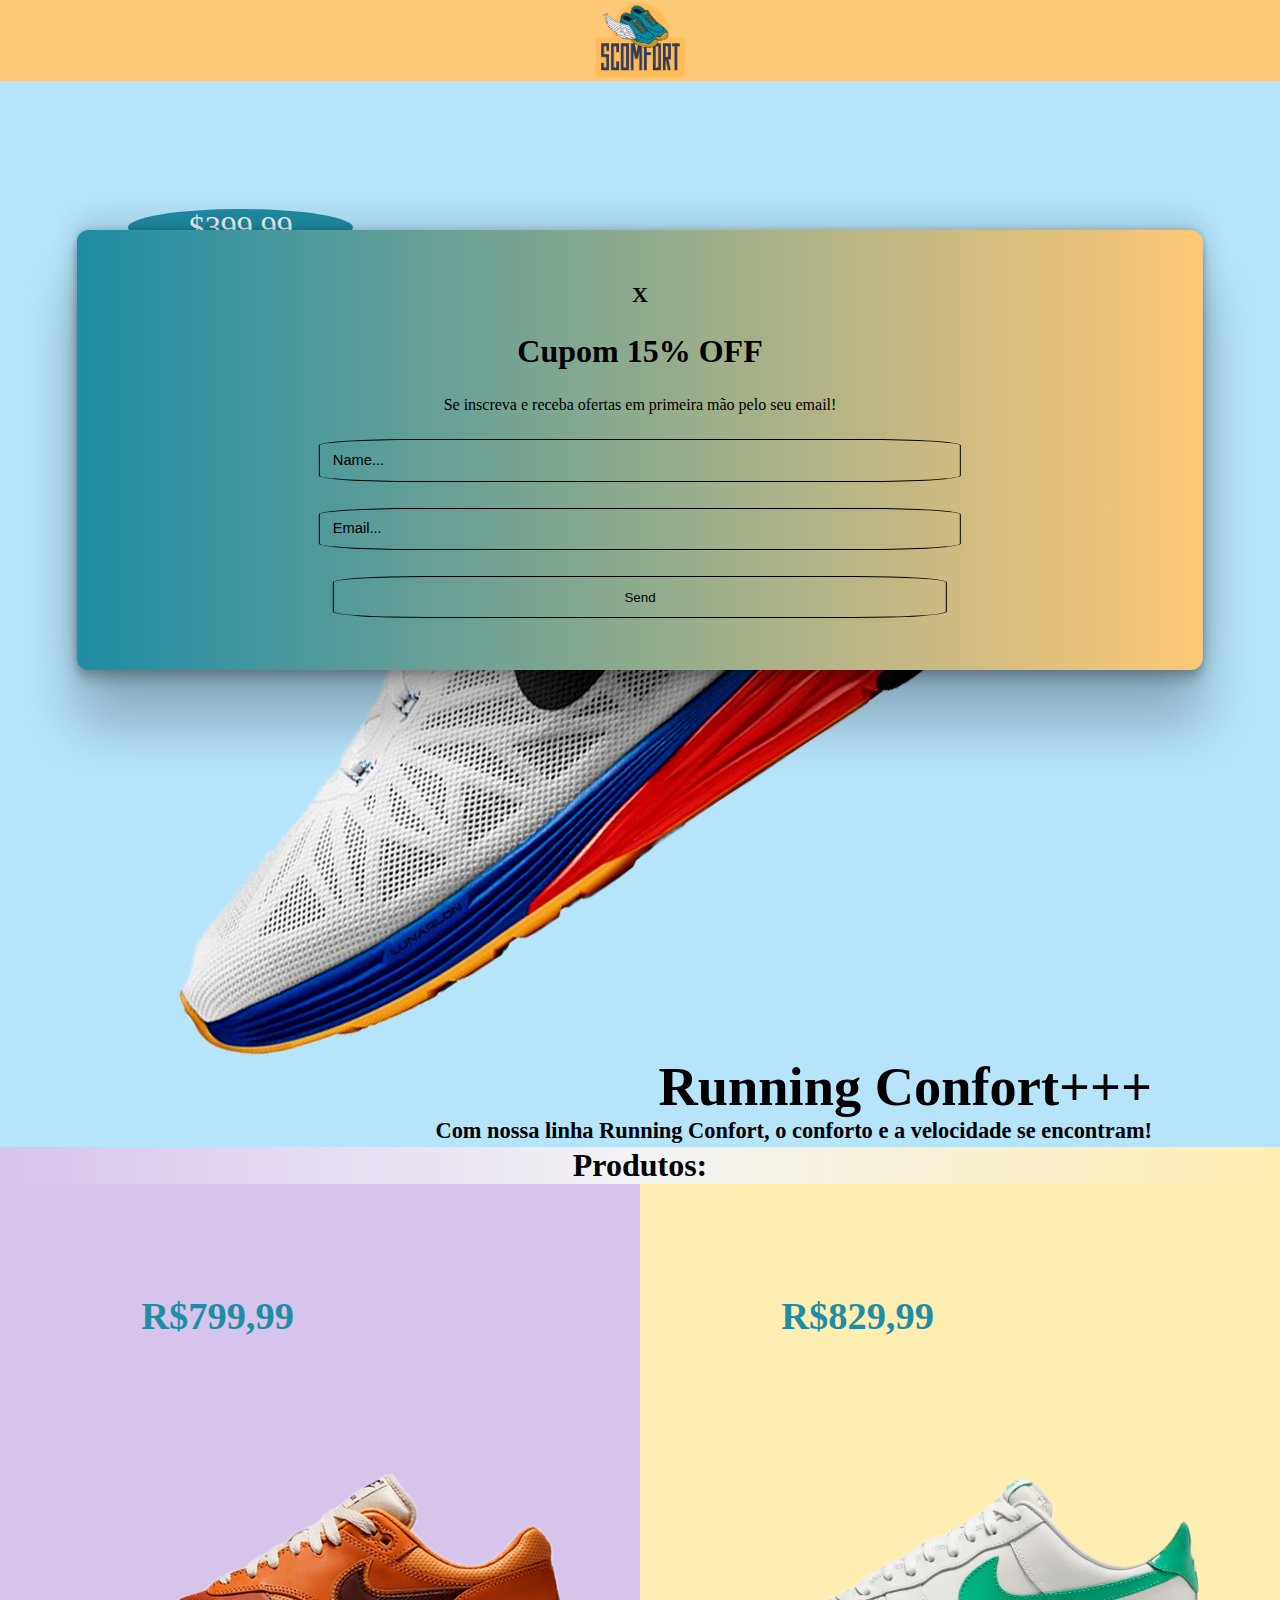
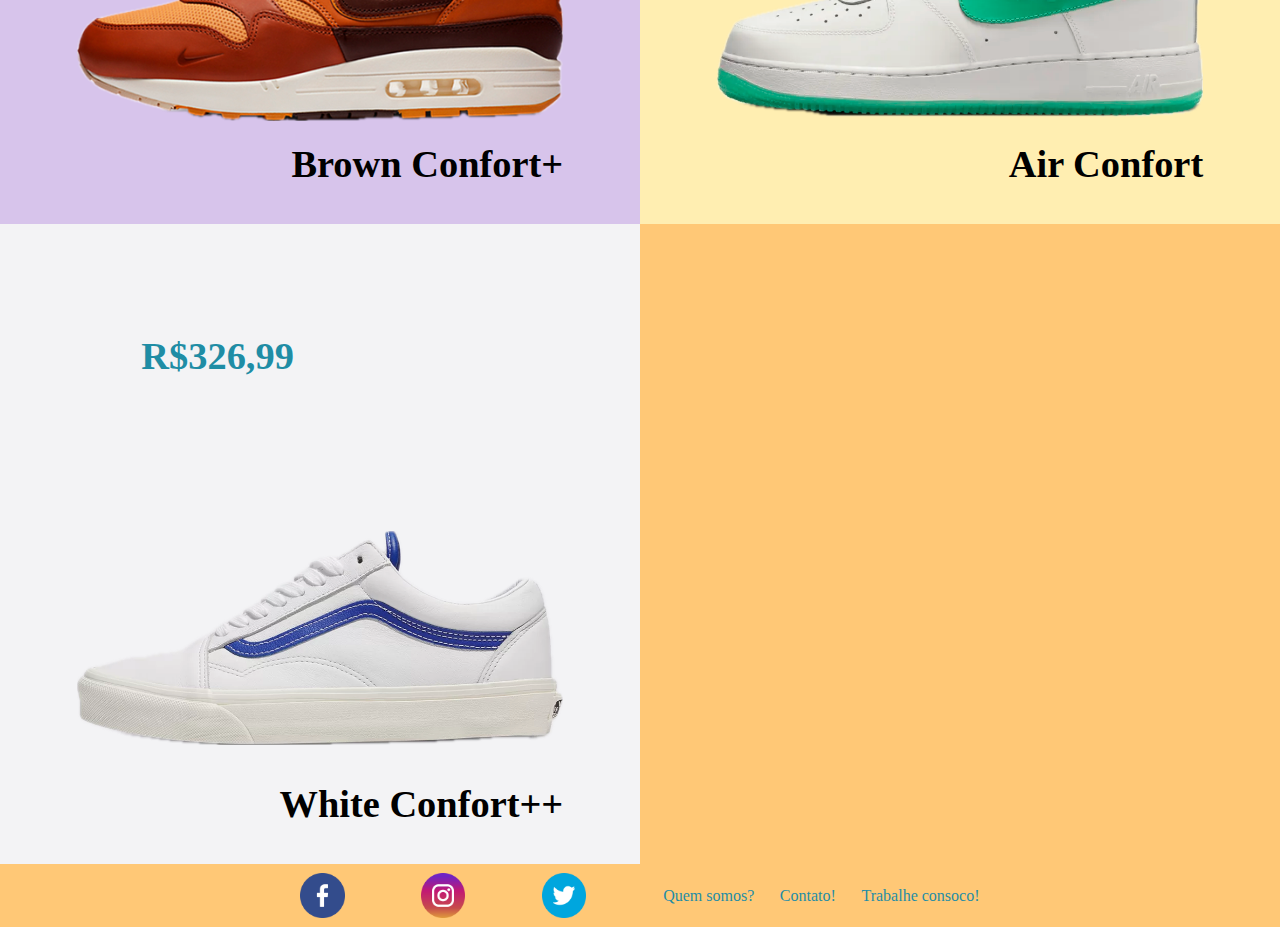
<file: front/index.html>
<!DOCTYPE html>
<html lang="en">
<head>
    <meta charset="UTF-8">
    <meta name="viewport" content="width=device-width, initial-scale=1.0">
    <link rel="stylesheet" href="style.css">
    <title>SCOMFORT</title>
</head>
<body>
    <header>
        <nav>
            <img src="assets/logo.png" alt="">
        </nav>
    </header>
    <main>
        <section class="big-photo">
                        <div class="product-price">
                            <p>$399,99</p>
                        </div>
                        
                        <img src="assets/snkrs/showcase.png" class="product-image">

                        <div class="product-description">
                            <h2>Running Confort+++</h1>
                        <h3>Com nossa linha Running Confort, o conforto e a velocidade se encontram!</h3>
                        </div>
                    </div>
            </div>
        </section>
        
        <section class="products-container">
            <div class="center-title">
                <h1>Produtos:</h1>
            </div>

            <div class="products">
                <div class="cube" id="c1">
                    <div class="catalog-product-price">
                        <h6>R$799,99</h6>
                    </div>
                    
                    <img src="assets/snkrs/c1.png" class="product-image">
                    
                    <div class="catalog-product-description">
                        <h4>Brown Confort+</h4>
                    </div>
                </div>
                <div class="cube" id="c2">
                    <div class="catalog-product-price">
                        <h6>R$829,99</h6>
                    </div>
                    
                    <img src="assets/snkrs/c2.png" class="product-image">
                    
                    <div class="catalog-product-description">
                        <h4>Air Confort</h4>
                    </div>
                </div>
                <div class="cube" id="c3">
                    <div class="catalog-product-price">
                        <h6>R$326,99</h6>
                    </div>
                    
                    <img src="assets/snkrs/c3.png" class="product-image">
                    
                    <div class="catalog-product-description">
                        <h4>White Confort++</h4>
                    </div>
                </div>
                <div class="cube" id="c4">
                    <div class="catalog-product-price">
                        <h6>R$699,99</h6>
                    </div>
                    
                    <img src="assets/snkrs/c4.png" class="product-image">
                    
                    <div class="catalog-product-description">
                        <h4>VlSz Confort+</h4>
                    </div>
                </div>
            </div>
        </section>
    </main>
    <footer>
            <a href="https://www.facebook.com/?locale=pt_BR">
                <img src="assets/redes/facebook.png" alt="facebook">
            </a>
            <a href="https://www.instagram.com/">
                <img src="assets/redes/instagram.png" alt="instagram">
            </a>
            <a href="https://twitter.com/login?lang=pt">
                <img src="assets/redes/twitter.png" alt="twitter">
            </a>
        
        <div class="options">
            <a href="https://m.youtube.com/watch?v=vRtaBgkZc74">
                <h7>Quem somos?</h7>
            </a>

            <a href="https://api.whatsapp.com/send/?phone=5511400232340000&text&type=phone_number&app_absent=0">
                <h7>Contato!</h7>
            </a>
            
            <a href="">
                <h7>Trabalhe consoco!</h7>
            </a>
        </div>
    </footer>

    <div class="center-popup" id="centerPopUp">
        <dialog open>
            <h5 onclick="closePopUp()">X</h5>
            <h1>Cupom 15% OFF</h1>
            <p>Se inscreva e receba ofertas em primeira mão pelo seu email!</p>
            <input type="text" id="nameInput" placeholder="Name...">
            <input type="text" id="emailInput" placeholder="Email...">
            <input type="button" value="Send" id="sendInput" onclick="closePopUp('send')">
        </dialog>
    </div>

    <script src="./Main.js"></script>
</body>
</html>
</file>
<file: front/style.css>
* {
    padding: 0;
    margin: 0;
}

:root {
    /*CORES DA MARCA*/
    --azul: #1f8da5;
    --amarelo: #ffc876;

    /*CORES DOS PRODUTOS*/
    --roxo-produtos: #d7c4eb;
    --amarelo-produtos: #ffeeb1;
    --branco-produtos: #f3f3f5;
    --rosa-produtos: #ffced3;
}

body {
    background-color: var(--amarelo);
    display: flex;
    flex-direction: column;
    overflow-x: hidden;
    overflow: hidden;
}

/*/////////////NAVBAR////////////*/

header {
    width: 100vw;
    height: 9vh;
}

nav {
    background-color: var(--amarelo);
    display: flex;
    justify-content: center;
    align-items: center;

    height: 100%;
    width: 100%;
}

nav img {
    /* width: 21%; */
    height: 100%;
}

/*/////////////SHOWCASE////////////*/

.big-photo {
    position: relative;
    background-color: #b6e4fb;
    margin: 0 auto;
    overflow: hidden;
    padding: 10vw;

    display: flex;
    flex-direction: column;
    width: auto;
    height: 60vh;
}

.big-photo:hover>.product-image {
    transform: scale(1.1);
    transform-origin: center center;
}

.product-price {
    background-color: var(--azul);
    border-radius: 50%;
    display: flex;
    justify-content: center;
    align-items: center;

    width: 22%;
    height: 20%;
}

.product-description {
    bottom: 0;
}

.image-container {
    display: flex;
    justify-content: center;

    width: 100%;
}

.product-image {
    width: 100%;
    height: 100%;
    object-fit: contain;
    transition: .5s ease-out;
}

.product-price p {
    color: #f3f3f5;
    font-size: 140%;
}

h2 {
    font-size: 7.4vw;
    text-align: end;
}

h3 {
    font-size: 4.8vw;
    text-align: end;
}


/*/////////////PRODUCTS-CONTAINER////////////*/

.center-title {
    background-image: linear-gradient(to right, var(--roxo-produtos), var(--branco-produtos), var(--amarelo-produtos));
    width: auto;
    display: flex;
    justify-content: center;
}

.products {
    width: 100vw;
    height: 100vw;
    display: grid;
    grid-template-columns: 1fr 1fr;
    grid-template-rows: 1fr 1fr;
}

.cube {
    width: auto;
    margin: 0 auto;
    overflow: hidden;
    padding: 3vw 6vw;

    display: flex;
    flex-direction: column;
    opacity: 0;
    transition: 2s;
}

.catalog-product-price {
    border-radius: 50%;
    display: flex;
    justify-content: center;
    align-items: center;

    width: 22vw;
    height: 22vw;
}

.catalog-product-description {
    width: 100%;
    display: flex;
    flex-direction: column;
    position: relative;
}

h6 {
    color: var(--azul);
    font-size: 120%;
}

h4 {
    font-size: 120%;
    position: absolute;
    bottom: 0;
    right: 0;
}

#c1 {
    background-color: var(--roxo-produtos);
}

#c2 {
    background-color: var(--amarelo-produtos);
}

#c3 {
    background-color: var(--branco-produtos);
}

#c4 {
    background-color: var(--rosa-produtos);
}

/*/////////////FOOTER////////////*/

footer {
    background-color: var(--amarelo);
    display: flex;
    justify-content: center;
    align-items: center;
    gap: 6vw;

    height: 7vh;
}

footer a {
    height: 100%;
    width: auto;

    display: flex;
    align-items: center;
}

footer img {
    height: 70%;
    width: auto;
}

.options {
    width: auto;
    display: flex;
    justify-content: space-around;
    gap: 2vw;
}

a {
    text-decoration: none;
    color: #1f8da5;
}

/*/////////////POP-UP////////////*/

.center-popup {
    position: absolute;
    display: flex;
    align-items: center;

    width: 100vw;
    height: 100vh;
}

dialog {
    position: relative;
    left: 50%;
    transform: translateX(-50%);

    background-image: linear-gradient(to right, var(--azul), var(--amarelo));
    border-radius: 12px;
    box-shadow: rgba(0, 0, 0, 0.25) 0px 54px 55px, rgba(0, 0, 0, 0.12) 0px -12px 30px, rgba(0, 0, 0, 0.12) 0px 4px 6px, rgba(0, 0, 0, 0.17) 0px 12px 13px, rgba(0, 0, 0, 0.09) 0px -3px 5px;
    border: none;
    padding: 4vw;

    display: flex;
    flex-direction: column;
    justify-content: center;
    align-items: center;
    gap: 2vw;

    width: 80vw;
}

dialog h1 {
    color: black;
}

dialog h5 {
    font-size: 22px;
    color: black;
    transition: 0.5s;
}

dialog h5:hover {
    transform: rotate(180deg);
    color: red;
}

dialog p {
    color: black;
}

dialog input {
    background-color: transparent;
    border: 1px solid black;
    border-radius: 15%;
    padding: 1vw;

    width: 60%;
}

dialog input::placeholder {
    color: black;
    font-size: 110%;
}

/*/////////////AJUSTES DE RESOLUCAO////////////*/

@media only screen and (min-width: 1024px) {
    .big-photo {
        height: 90vh;
    }

    .product-price {
        width: 22%;
    }

    .product-price p {
        font-size: 200%;
    }

    h2 {
        font-size: 340%;
    }

    h3 {
        font-size: 140%;
    }

    h4 {
        font-size: 240%;
    }

    h6 {
        font-size: 240%;
    }
}
</file>
